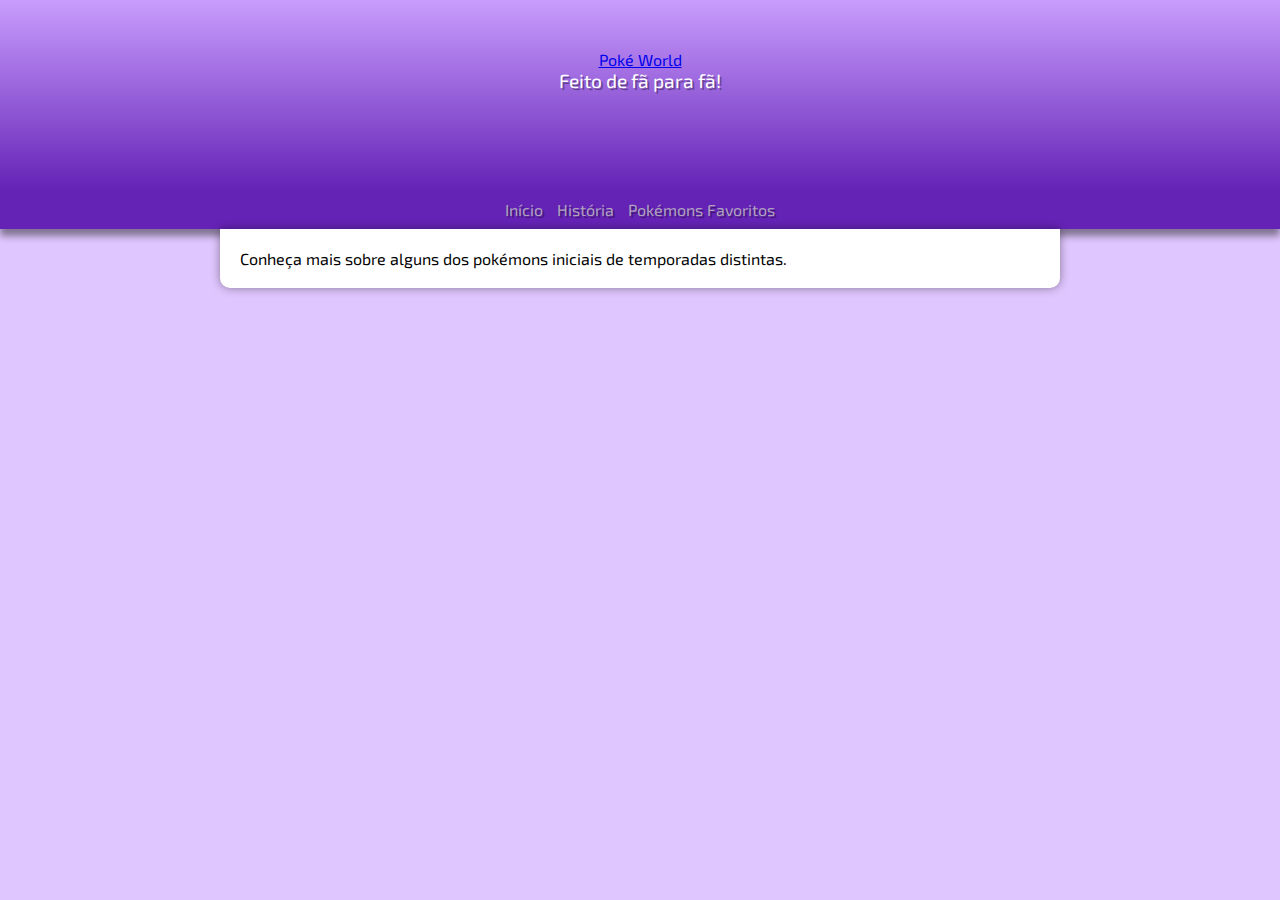
<file: index.html>
<!DOCTYPE html>
<html lang="pt-BR">
<head>
    <meta charset="UTF-8">
    <meta http-equiv="X-UA-Compatible" content="IE=edge">
    <meta name="viewport" content="width=device-width, initial-scale=1.0">
    <title>Meu site</title>
    <link rel="shortcut icon" href="imagens/favicon/favicon.ico" type="image/x-icon">
    <link rel="stylesheet" href="estilo/style.css">
</head>
<body>
    <header>
        <a href="index.html">
            Poké World
        </a>
        <p>Feito de fã para fã!</p>
    </header>    
    <nav>
        <a href="index.html">Início</a>
        <a href="paginas/pokemonsfavoritos.html">História</a>
        <a href="paginas/historia.html">Pokémons Favoritos</a> 
    </nav>
    <main>
        <article>
            Conheça mais sobre alguns dos pokémons iniciais de temporadas distintas.
        </article>
    </main>
</body>
</html>
</file>
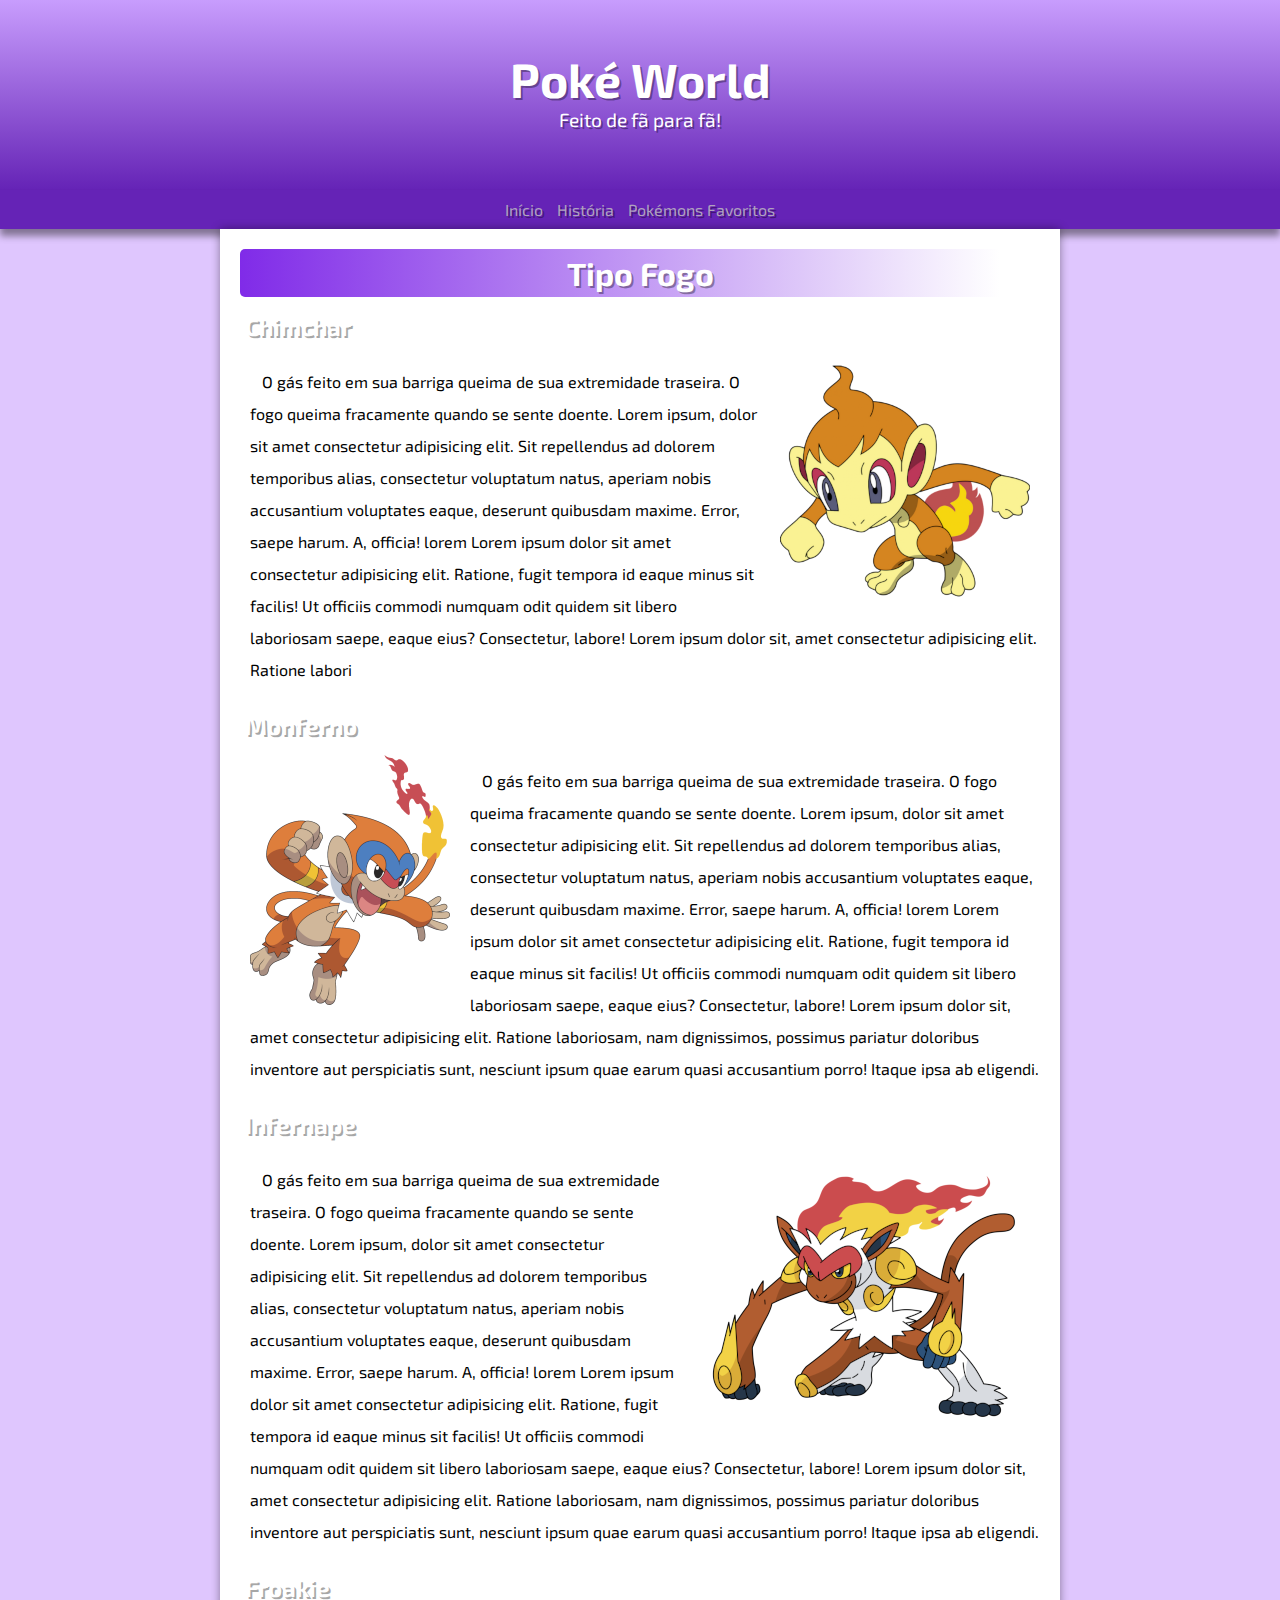
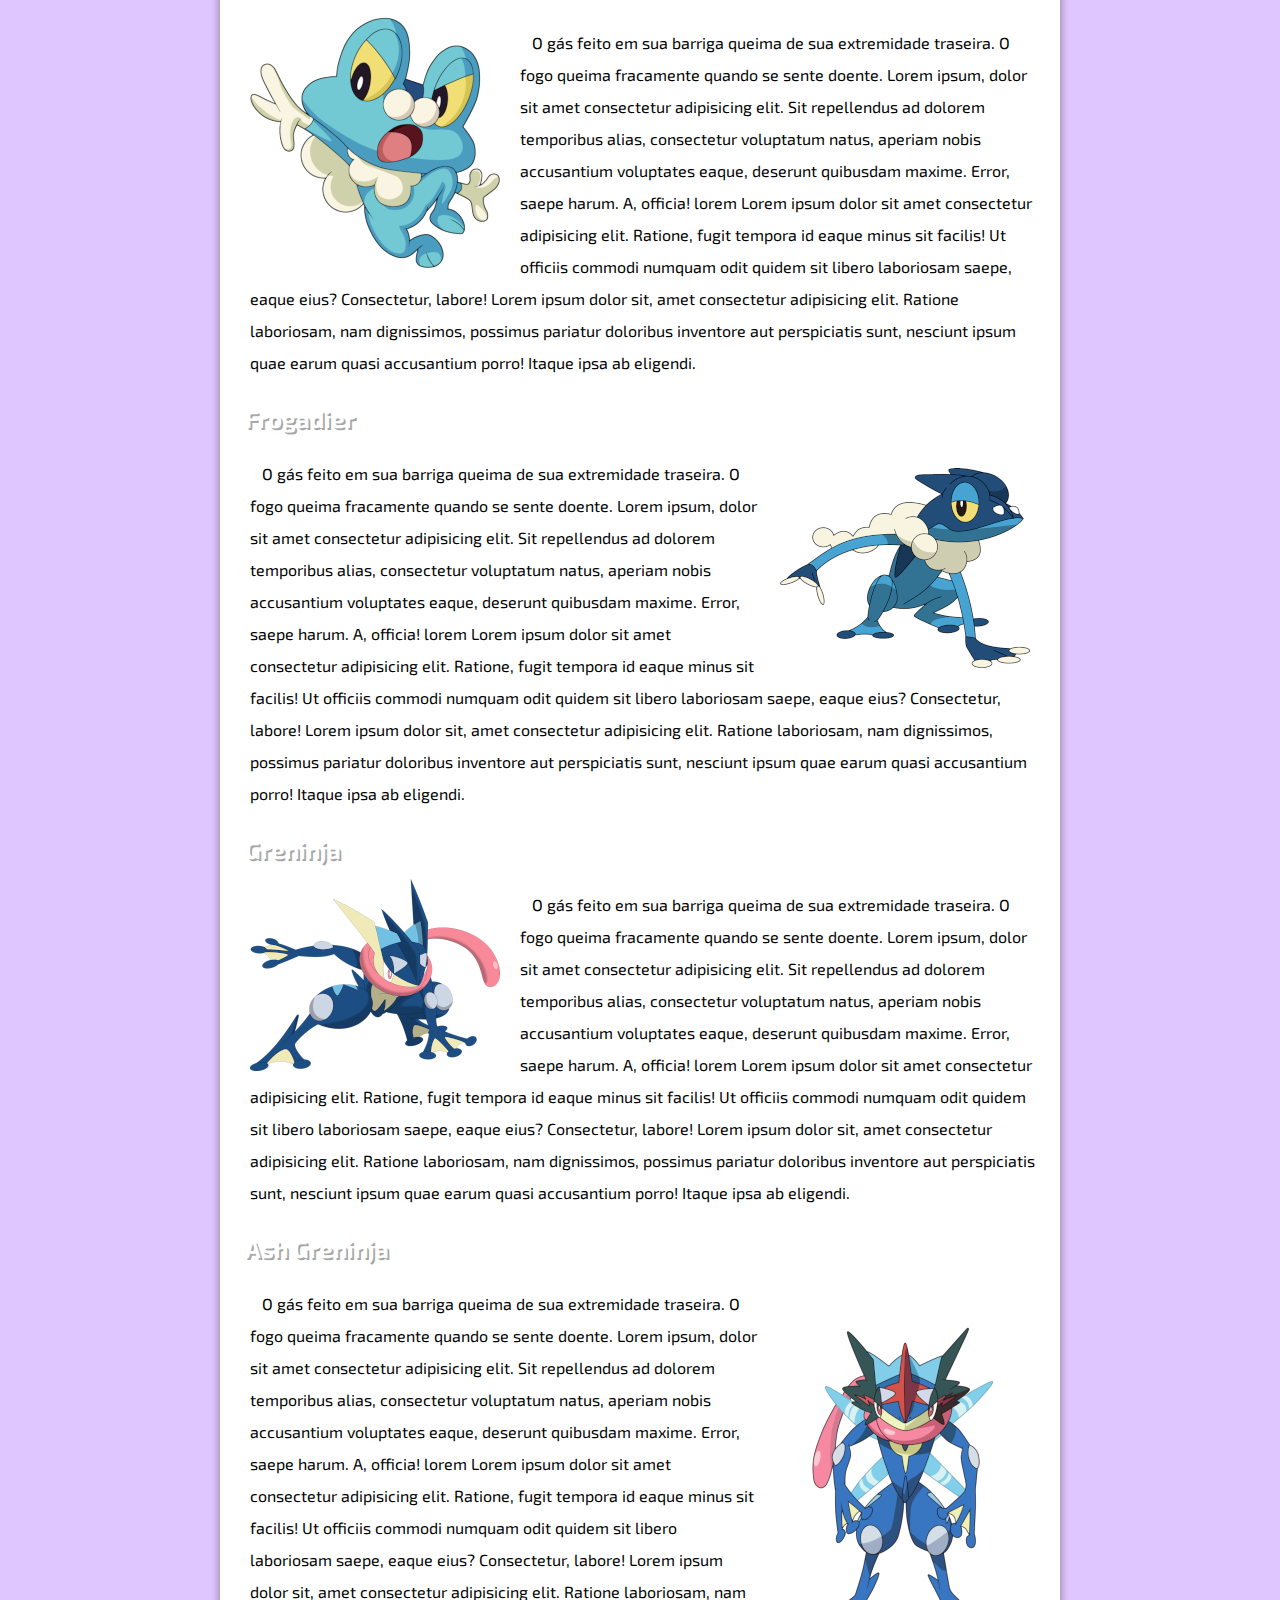
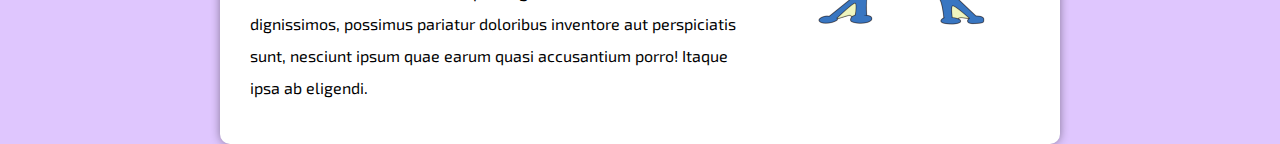
<file: paginas/historia.html>
<!DOCTYPE html>
<html lang="pt-BR">
<head>
    <meta charset="UTF-8">
    <meta http-equiv="X-UA-Compatible" content="IE=edge">
    <meta name="viewport" content="width=device-width, initial-scale=1.0">
    <link rel="shortcut icon" href="../imagens/favicon/favicon.ico">
    <title>Pokedéx</title>
    <link rel="stylesheet" href="../estilo/historia.css">
    </head>
<body>
    <header>
        <a href="../index.html">Poké World</a>
        <p>Feito de fã para fã!</p>
    </header>
    
    <nav>
        <a href="../index.html">Início</a>
        <a href="historia.html">História</a>
        <a href="pokemonsfavoritos.html">Pokémons Favoritos</a>
    </nav>
    
    <main>                     
            <article>
                    <h1> Tipo Fogo</h1>
                    
                    <h2>Chimchar</h2>

                    <img src="../imagens/chimchar_250.png" alt="chimchar" class="chimchar">                                      
                    <p>O gás feito em sua barriga queima de sua extremidade traseira. O fogo queima fracamente quando se sente doente. Lorem ipsum, dolor sit amet consectetur adipisicing elit. Sit repellendus ad dolorem temporibus alias, consectetur voluptatum natus, aperiam nobis accusantium voluptates eaque, deserunt quibusdam maxime. Error, saepe harum. A, officia! lorem Lorem ipsum dolor sit amet consectetur adipisicing elit. Ratione, fugit tempora id eaque minus sit facilis! Ut officiis commodi numquam odit quidem sit libero laboriosam saepe, eaque eius? Consectetur, labore! Lorem ipsum dolor sit, amet consectetur adipisicing elit. Ratione labori</p>
                
                    <h2>Monferno</h2>
                    <img src="../imagens/monferno_250.png" alt="monferno" class="monferno">    
                    <p>O gás feito em sua barriga queima de sua extremidade traseira. O fogo queima fracamente quando se sente doente. Lorem ipsum, dolor sit amet consectetur adipisicing elit. Sit repellendus ad dolorem temporibus alias, consectetur voluptatum natus, aperiam nobis accusantium voluptates eaque, deserunt quibusdam maxime. Error, saepe harum. A, officia! lorem Lorem ipsum dolor sit amet consectetur adipisicing elit. Ratione, fugit tempora id eaque minus sit facilis! Ut officiis commodi numquam odit quidem sit libero laboriosam saepe, eaque eius? Consectetur, labore! Lorem ipsum dolor sit, amet consectetur adipisicing elit. Ratione laboriosam, nam dignissimos, possimus pariatur doloribus inventore aut perspiciatis sunt, nesciunt ipsum quae earum quasi accusantium porro! Itaque ipsa ab eligendi.</p>               
                    
                    <h2>Infernape</h2>
                    <img src="../imagens/infernape_250.png" alt="infernape" class="infernape">     
                    <p>O gás feito em sua barriga queima de sua extremidade traseira. O fogo queima fracamente quando se sente doente. Lorem ipsum, dolor sit amet consectetur adipisicing elit. Sit repellendus ad dolorem temporibus alias, consectetur voluptatum natus, aperiam nobis accusantium voluptates eaque, deserunt quibusdam maxime. Error, saepe harum. A, officia! lorem Lorem ipsum dolor sit amet consectetur adipisicing elit. Ratione, fugit tempora id eaque minus sit facilis! Ut officiis commodi numquam odit quidem sit libero laboriosam saepe, eaque eius? Consectetur, labore! Lorem ipsum dolor sit, amet consectetur adipisicing elit. Ratione laboriosam, nam dignissimos, possimus pariatur doloribus inventore aut perspiciatis sunt, nesciunt ipsum quae earum quasi accusantium porro! Itaque ipsa ab eligendi.</p>

                    <h2>Froakie</h2>
                    <img src="../imagens/froakie_250.png" alt="infernape" class="monferno">     
                    <p>O gás feito em sua barriga queima de sua extremidade traseira. O fogo queima fracamente quando se sente doente. Lorem ipsum, dolor sit amet consectetur adipisicing elit. Sit repellendus ad dolorem temporibus alias, consectetur voluptatum natus, aperiam nobis accusantium voluptates eaque, deserunt quibusdam maxime. Error, saepe harum. A, officia! lorem Lorem ipsum dolor sit amet consectetur adipisicing elit. Ratione, fugit tempora id eaque minus sit facilis! Ut officiis commodi numquam odit quidem sit libero laboriosam saepe, eaque eius? Consectetur, labore! Lorem ipsum dolor sit, amet consectetur adipisicing elit. Ratione laboriosam, nam dignissimos, possimus pariatur doloribus inventore aut perspiciatis sunt, nesciunt ipsum quae earum quasi accusantium porro! Itaque ipsa ab eligendi.</p>

                    <h2>Frogadier</h2>
                    <img src="../imagens/frogadier_250.png" alt="infernape" class="infernape">     
                    <p>O gás feito em sua barriga queima de sua extremidade traseira. O fogo queima fracamente quando se sente doente. Lorem ipsum, dolor sit amet consectetur adipisicing elit. Sit repellendus ad dolorem temporibus alias, consectetur voluptatum natus, aperiam nobis accusantium voluptates eaque, deserunt quibusdam maxime. Error, saepe harum. A, officia! lorem Lorem ipsum dolor sit amet consectetur adipisicing elit. Ratione, fugit tempora id eaque minus sit facilis! Ut officiis commodi numquam odit quidem sit libero laboriosam saepe, eaque eius? Consectetur, labore! Lorem ipsum dolor sit, amet consectetur adipisicing elit. Ratione laboriosam, nam dignissimos, possimus pariatur doloribus inventore aut perspiciatis sunt, nesciunt ipsum quae earum quasi accusantium porro! Itaque ipsa ab eligendi.</p>

                    <h2>Greninja</h2>
                    <img src="../imagens/greninja02_250.png" alt="infernape" class="monferno">     
                    <p>O gás feito em sua barriga queima de sua extremidade traseira. O fogo queima fracamente quando se sente doente. Lorem ipsum, dolor sit amet consectetur adipisicing elit. Sit repellendus ad dolorem temporibus alias, consectetur voluptatum natus, aperiam nobis accusantium voluptates eaque, deserunt quibusdam maxime. Error, saepe harum. A, officia! lorem Lorem ipsum dolor sit amet consectetur adipisicing elit. Ratione, fugit tempora id eaque minus sit facilis! Ut officiis commodi numquam odit quidem sit libero laboriosam saepe, eaque eius? Consectetur, labore! Lorem ipsum dolor sit, amet consectetur adipisicing elit. Ratione laboriosam, nam dignissimos, possimus pariatur doloribus inventore aut perspiciatis sunt, nesciunt ipsum quae earum quasi accusantium porro! Itaque ipsa ab eligendi.</p>

                    <h2>Ash Greninja</h2>
                    <img src="../imagens/greninja-mega_250.png" alt="infernape" class="infernape">     
                    <p>O gás feito em sua barriga queima de sua extremidade traseira. O fogo queima fracamente quando se sente doente. Lorem ipsum, dolor sit amet consectetur adipisicing elit. Sit repellendus ad dolorem temporibus alias, consectetur voluptatum natus, aperiam nobis accusantium voluptates eaque, deserunt quibusdam maxime. Error, saepe harum. A, officia! lorem Lorem ipsum dolor sit amet consectetur adipisicing elit. Ratione, fugit tempora id eaque minus sit facilis! Ut officiis commodi numquam odit quidem sit libero laboriosam saepe, eaque eius? Consectetur, labore! Lorem ipsum dolor sit, amet consectetur adipisicing elit. Ratione laboriosam, nam dignissimos, possimus pariatur doloribus inventore aut perspiciatis sunt, nesciunt ipsum quae earum quasi accusantium porro! Itaque ipsa ab eligendi.</p>
                </article>
        

</main>

</body>
</html>
</file>
<file: estilo/style.css>
@charset "UTF-8";

@import url('https://fonts.googleapis.com/css2?family=Exo+2:ital,wght@0,100;0,200;0,300;0,400;0,500;0,600;0,700;0,800;0,900;1,100;1,200;1,300;1,400;1,500;1,600;1,700;1,800;1,900&display=swap');

:root {
    --cor01: #8b30fb46;
    --cor02: #802be8;
    --cor03: #6523B6;
    --cor04: #6523B6;
    --cor05: #b0a3be;
    --cor06: #fb610e;
    --cor07: #e7590d;
    --cor08: #CB500C;
    --fontepadrao:'Exo 2', sans-serif;

}

* {
    margin: 0px;
    padding: 0px;
}

body {
    font-family: 'Exo 2', sans-serif;
    background-color: var(--cor01);
}

header {
    background: linear-gradient(var(--cor01), var(--cor03));
    min-height: 140px;
    text-align: left;
    text-align: center;
    padding-top: 50px;
}

header > h1 {
    font-weight: bold;
    font-size: 3em;
    color: white;
    text-shadow: 2px 2px 0px rgba(0, 0, 0, 0.342);
    padding-bottom: 20px;

}

header > p {
    font-size: 1.2em;
    color: white;
    text-shadow: 2px 2px 0px rgba(0, 0, 0, 0.342);
    max-width: 600px;
    margin: auto;
     
}

nav {
    background-color: var(--cor03);
    box-shadow: 0px 7px 7px rgba(0, 0, 0, 0.418);
    padding: 10px;
    text-align: center;
}

nav > a {
    text-decoration: none;
    color: var(--cor05);
    font-size: bold;
    padding: 5px;
    border-radius: 3px;
    transition-duration: 0.2s;
    text-shadow: 2px 2px 0px rgba(0, 0, 0, 0.342);
}

nav > a:hover {
    background-color: var(--cor01);
    color: white;
}   

main {
    background-color: white;
    min-width: 250px;
    max-width: 800px;
    margin: auto;
    margin-bottom: 20px;
    padding: 20px;
    border-radius: 0px 0px 10px 10px;
    box-shadow: 0px 0px 10px 0px rgba(0, 0, 0, 0.404);


}
</file>
<file: estilo/historia.css>
@charset "UTF-8";

@import url('https://fonts.googleapis.com/css2?family=Exo+2:ital,wght@0,100;0,200;0,300;0,400;0,500;0,600;0,700;0,800;0,900;1,100;1,200;1,300;1,400;1,500;1,600;1,700;1,800;1,900&display=swap');

:root {
    --cor01: #8b30fb46;
    --cor02: #802be8;
    --cor03: #6523B6;
    --cor04: #6523B6;
    --cor05: #b0a3be;
    --cor06: #fb610e;
    --cor07: #e7590d;
    --cor08: #d45c1bb6;
    --cor09: #fb610e2f;
    --fontepadrao:'Exo 2', sans-serif;

}

* {
    margin: 0px;
    padding: 0px;
    }

body {
    background-color: var(--cor01);
    font-family: var(--fontepadrao);    
}

header {
    background: linear-gradient(var(--cor01), var(--cor03));
    min-height: 140px;
    text-align: left;
    text-align: center;
    padding-top: 50px;
}

header > a {
    text-decoration: none;
    font-weight: bold;
    font-size: 3em;
    color: white;
    text-shadow: 2px 2px 0px rgba(0, 0, 0, 0.342);
    padding-bottom: 20px;
}

header > p {
    font-size: 1.2em;
    color: white;
    text-shadow: 2px 2px 0px rgba(0, 0, 0, 0.342);
    max-width: 600px;
    margin: auto;
     
}

nav {
    background-color: var(--cor03);
    box-shadow: 0px 7px 7px rgba(0, 0, 0, 0.418);
    padding: 10px;
    text-align: center;
}

nav > a {
    text-decoration: none;
    color: var(--cor05);
    font-size: bold;
    padding: 5px;
    border-radius: 3px;
    transition-duration: 0.2s;
    text-shadow: 2px 2px 0px rgba(0, 0, 0, 0.342);
}

nav > a:hover {
    background-color: var(--cor02);
    color: white;
}

main {
    position: relative; 
    min-width: 250px;
    max-width: 800px;
    background-color: white;
    margin: auto;
    border-radius: 0px 0px 10px 10px;
    padding: 20px;
    box-shadow: 0px 0px 10px 0px rgba(0, 0, 0, 0.404);
}

article > h1 {
    background: linear-gradient(to right, var(--cor02), transparent 95%);
    color: white;
    text-align: center;
    padding: 5px;
    text-shadow: 2px 2px 0px rgba(0, 0, 0, 0.342);
    border-radius: 5px;
    margin-bottom: 10px;
}


article > h2 {
    color: white;
    padding: 5px;
    text-shadow: 2px 2px 0px rgba(0, 0, 0, 0.342);
    border-radius: 5px;
    margin-bottom: 10px;
}

article > p {
    line-height: 2em;
    text-indent: 0.75em;
    padding-left: 10px;
    margin-bottom: 20px;
    margin-top: 20px;
}

.chimchar {
    float: right;
    padding-right: 10px;
    margin-left: 20px;
}

.monferno {
    float: left;
    padding-left: 10px;
    margin-right: 20px;
}

.infernape {
    float: right;
    padding-right: 10px;
    margin-left: 20px;
    padding-top: 20px;
}
</file>
